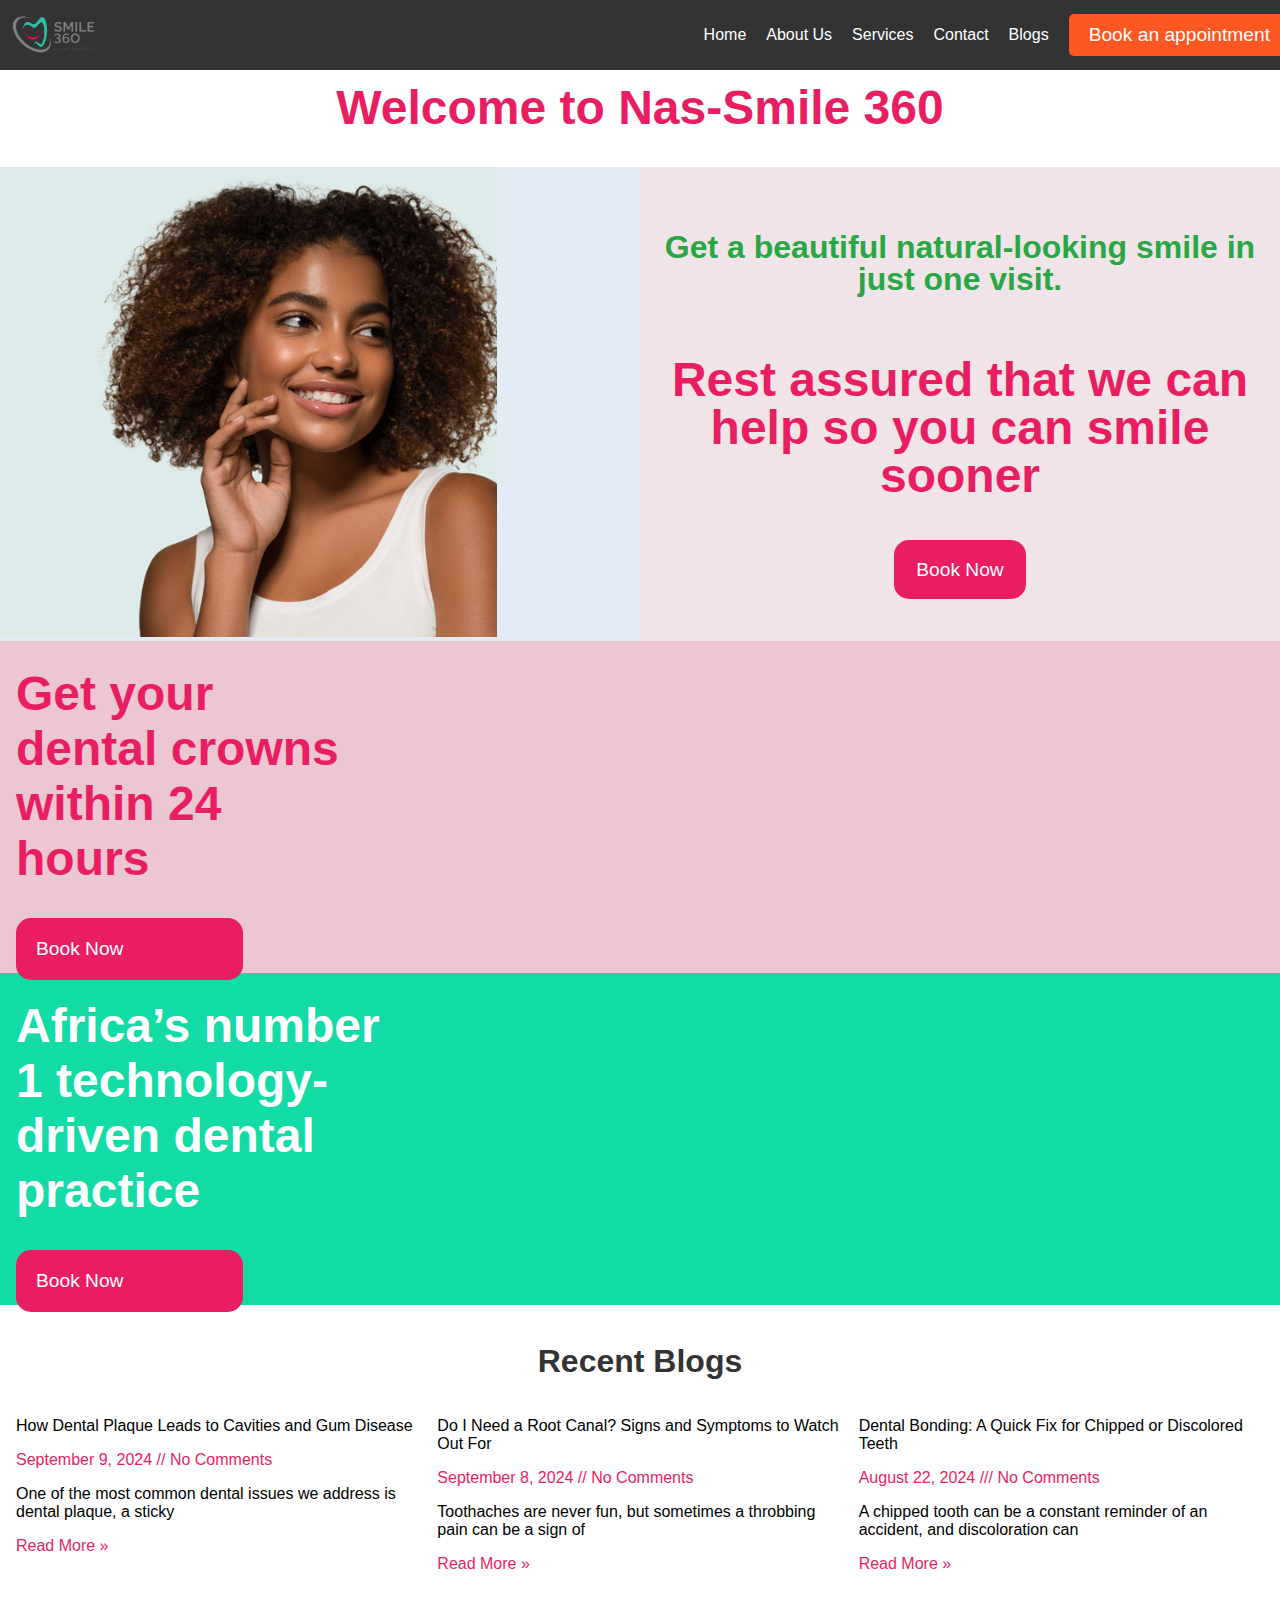
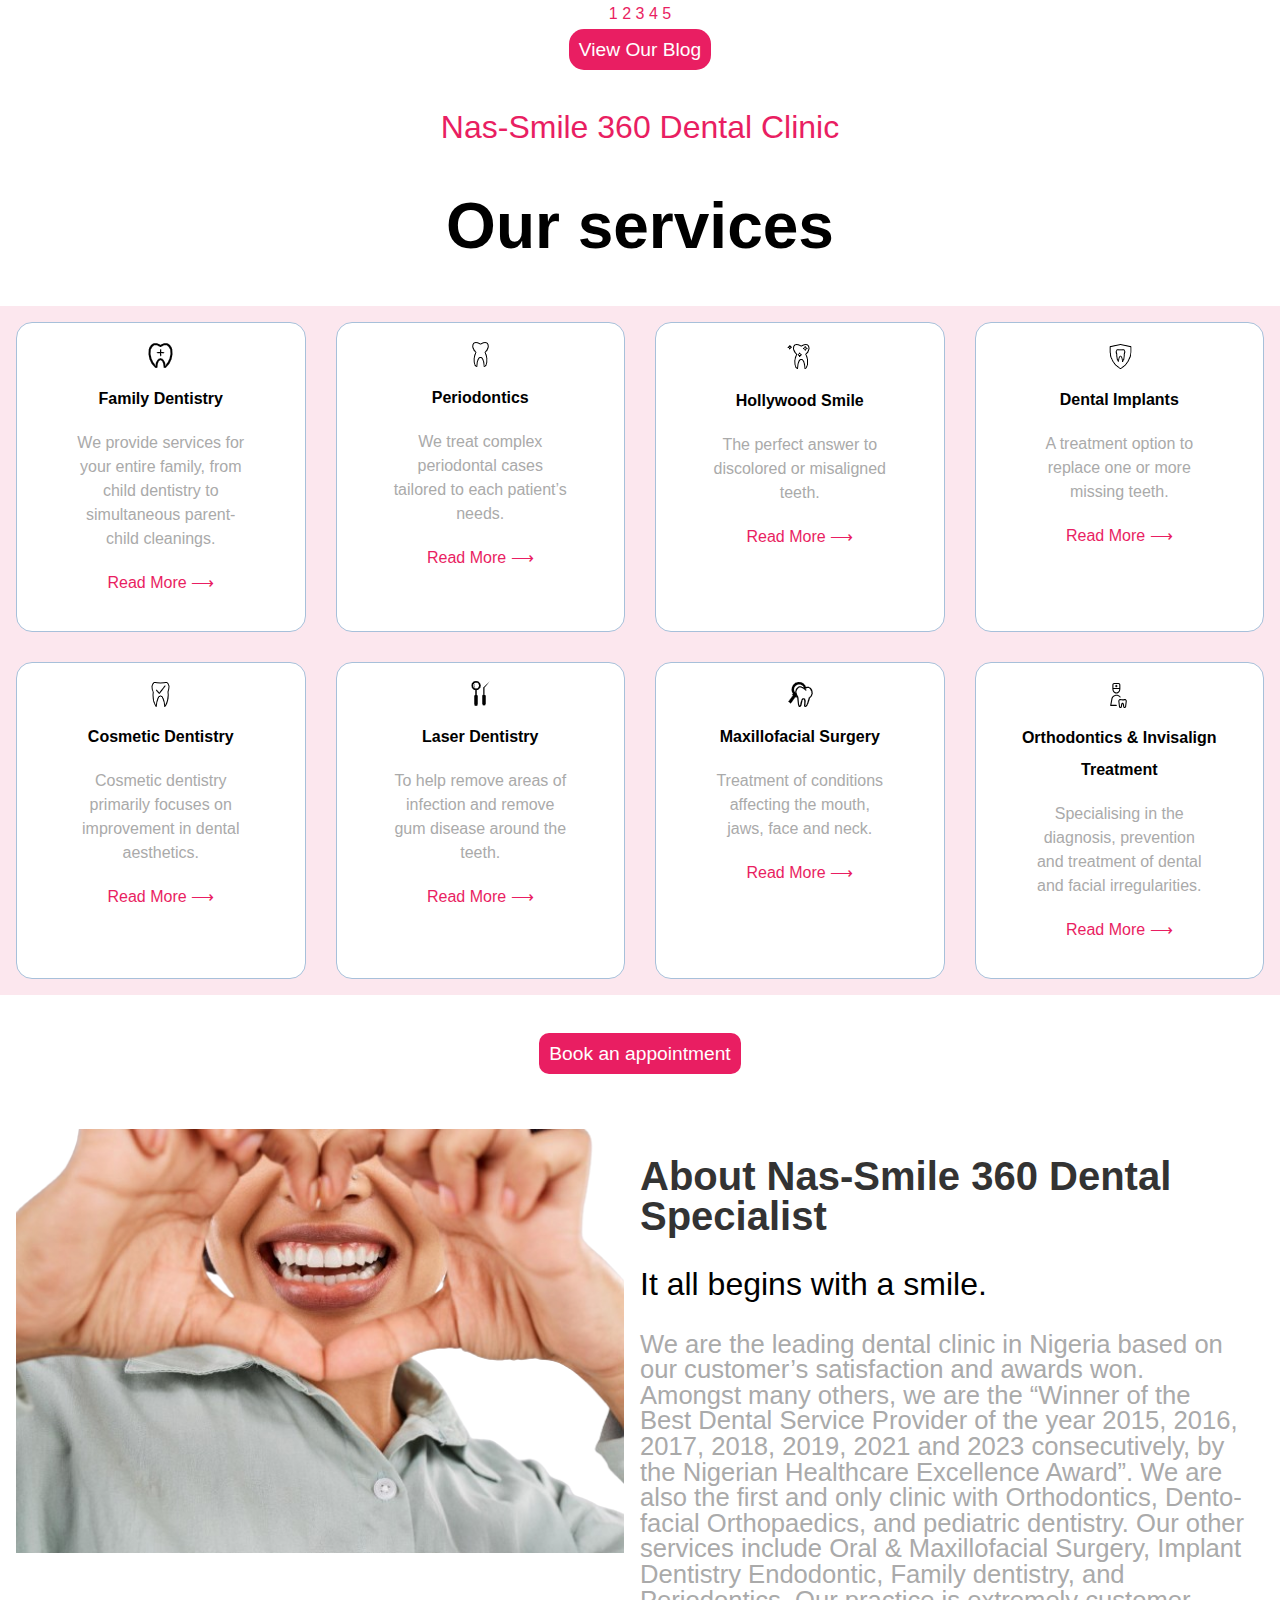
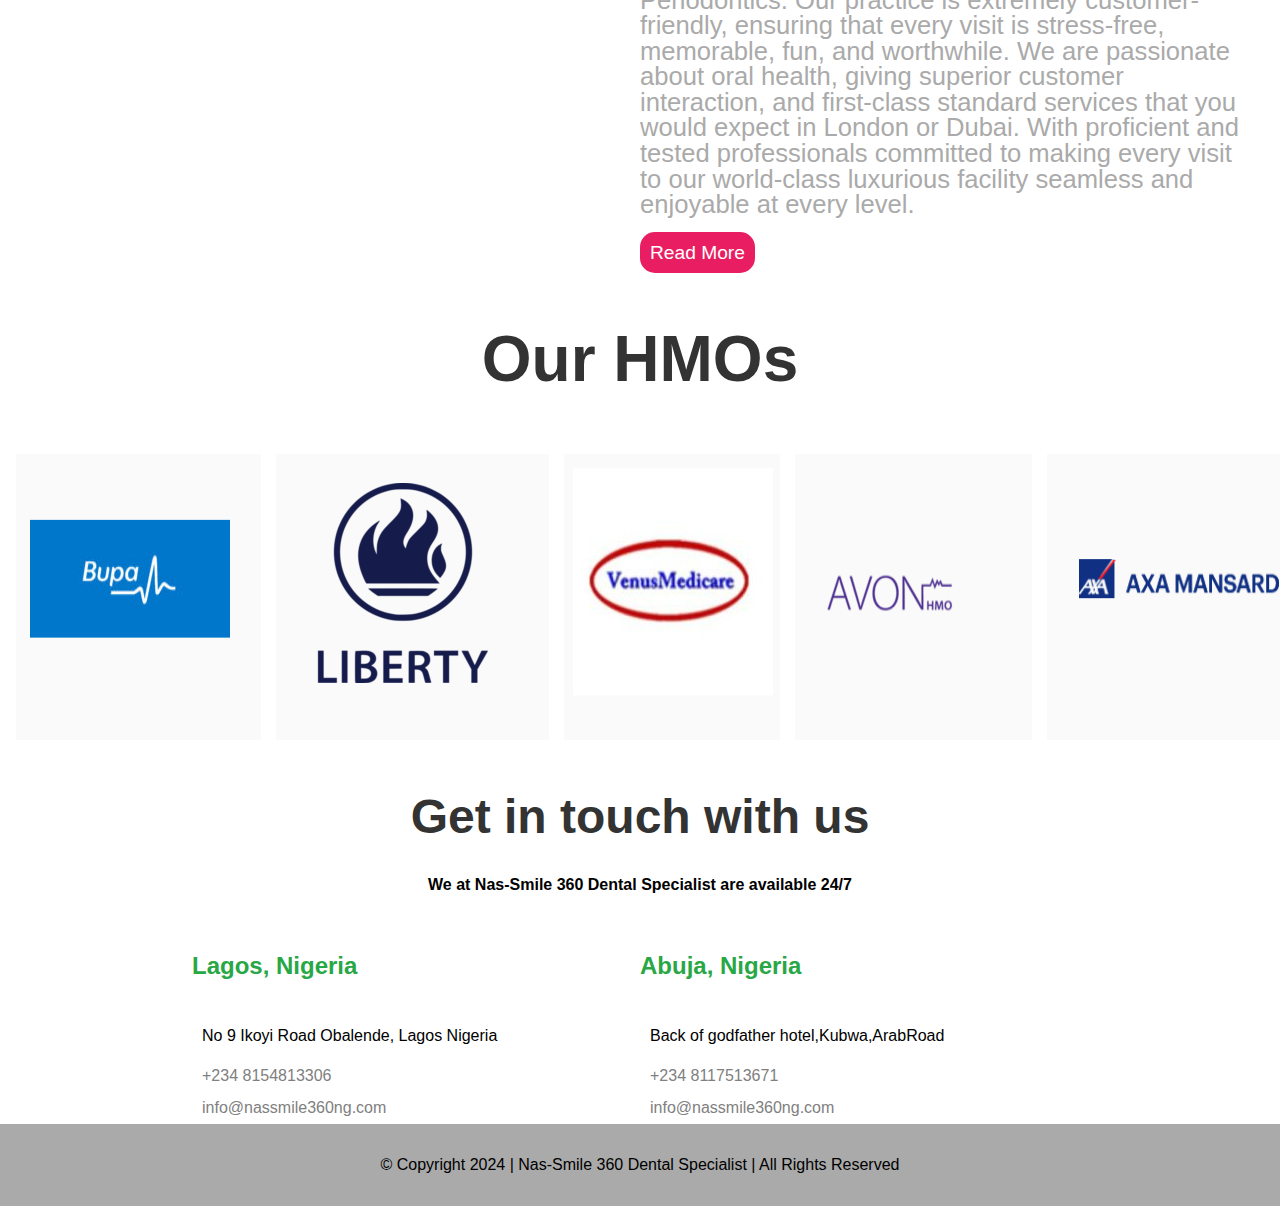
<file: index.html>
<!DOCTYPE html>
<html lang="en">

<head>
    <meta charset="UTF-8">
    <meta name="viewport" content="width=device-width, initial-scale=1.0">
    <title>Document</title>
    
    <link rel="stylesheet" href="https://cdnjs.cloudflare.com/ajax/libs/font-awesome/6.6.0/css/all.min.css"
        integrity="sha512-Kc323vGBEqzTmouAECnVceyQqyqdsSiqLQISBL29aUW4U/M7pSPA/gEUZQqv1cwx4OnYxTxve5UMg5GT6L4JJg=="
        crossorigin="anonymous" referrerpolicy="no-referrer" />
        <link rel="stylesheet" href="styles/style.css">
    <link rel="stylesheet" href="styles/media.css">
<link rel="stylesheet" href="styles/about.css">
</head>

<body>
    <div class="nav">
        <img src="image/logo-160px.png" alt="Logo" class="logo">

        <div class="nav-links">
            <!-- Regular navigation links -->
            <ul class="ul">
                <li><a href="index.html">Home</a></li>
                <li><a href="#about">About Us</a></li>
                <li><a href="#Service">Services</a></li>
                <li><a href="#contact">Contact</a></li>
                <li><a href="#blogs">Blogs</a></li>
            </ul>

            <a href="form.html" class="btn-1">Book an appointment</a>

            <!-- Hamburger menu only visible in small screens -->
            <div class="hamburger" onclick="toggleMenu()">
                <!-- <p>=</p> -->
                <i class="fas fa-bars"></i>
            </div>
        </div>
    </div>
   <div class="mobile-container">
    
    <!-- Top Navigation Menu -->
    <div class="topnav">
        <img src="image/logo-160px.png" alt="Logo" class="logo">
      <div id="myLinks">
        <ul class=" ul">
            <li class=""><a href="index.html">Home</a></li>
            <li class=""><a href="index.html">About Us</a></li>
            <li class="none"><a href="#Service">Services</a></li>
            <li class=""><a href="#contact">Contact</a></li>
            <li><a href="#blogs" class="">Blogs</a></li>


        </ul>
        <a href="form.html" class="btn-1">Book an appointment</a>
      </div>
      <a href="javascript:void(0);" class="icon" onclick="myFunction()">
        <i class="fa fa-bars"></i>
      </a>
    </div>
   </div>

    <header>
        <h1 class="cont" id="cont">Welcome to Nas-Smile 360</h1>

    </header>

    <div class="man">
        <div class="man-1">
            <img src="image/smiloo.png" alt="">

        </div>
        <div class="man-2 first">
            <h1>Get a beautiful
                natural-looking
                smile in just one
                visit.
            </h1>

            <h2>Rest assured that we can help so you can smile sooner</h2>

            <a href="form.html" class="btn-2">Book Now</a>
        </div>


    </div>

    <div class="pink">
        <h1>Get your
            dental crowns
            within 24 hours</h1>
        <a href="form.html" class="btn-2">Book Now</a>
    </div>
    <div class="green">
        <h1>Africa’s number 1
            technology-driven
            dental practice</h1>
        <a href="form.html" class="btn-2">Book Now</a>
    </div>
    <main id="blogs">
        <h1>Recent Blogs</h1>
        <div class="grid">
            <div class="grid-items">
                <p>How Dental Plaque Leads to Cavities and Gum Disease</p>
                <p>September 9, 2024 // No Comments</p>
                <p>One of the most common dental issues we address is dental plaque, a sticky</p>
                <p>Read More »</p>
            </div>
            <div class="grid-items">
                <p>Do I Need a Root Canal? Signs and Symptoms to Watch Out For</p>
                <p>September 8, 2024 // No Comments</p>
                <p>Toothaches are never fun, but sometimes a throbbing pain can be a sign of</p>
                <p>Read More »</p>
            </div>
            <div class="grid-items">
                <p>Dental Bonding: A Quick Fix for Chipped or Discolored Teeth</p>
                <p>August 22, 2024 /// No Comments</p>
                <p>A chipped tooth can be a constant reminder of an accident, and discoloration can</p>
                <p>Read More »</p>
            </div>
        </div>
        <div class="blog1">
            <p class="number">1 2 3 4 5</p>
            <a href="#" class="btn-3">View Our Blog</a>
        </div>
    </main>

    <div id="Service">

        <div>
            <div class="smile">
                <p>Nas-Smile 360 Dental Clinic</p>
                <h1>Our services</h1>
            </div>
            <div class="grid-2">
                <div class="grid2-items">
                    <div class="pap"><img src="image/dental1.png" alt="" class="pap-img"></div>
                    <strong>Family Dentistry</strong>
                    <p class="gray">We provide services for your entire family, from child dentistry to simultaneous
                        parent-child cleanings.</p>
                    <p class="read">Read More ⟶</p>
                </div>
                <div class="grid2-items">
                    <div class="pap"><img src="image/dental2.png" alt="" class="pap-img"></div>
                    <strong>Periodontics</strong>
                    <p class="gray">We treat complex periodontal cases tailored to each patient’s needs.</p>
                    <p class="read">Read More ⟶</p>
                </div>
                <div class="grid2-items">
                    <div class="pap"><img src="image/dental3.png" alt="" class="pap-img"></div>
                    <strong>Hollywood Smile</strong>
                    <p class="gray">The perfect answer to discolored or misaligned teeth.</p>
                    <p class="read">Read More ⟶</p>
                </div>
                <div class="grid2-items">
                    <div class="pap"><img src="image/dental4.png" alt="" class="pap-img"></div>
                    <strong>Dental Implants</strong>
                    <p class="gray">A treatment option to replace one or more missing teeth.</p>
                    <p class="read">Read More ⟶</p>
                </div>
                <div class="grid2-items">
                    <div class="pap"><img src="image/dental5.png" alt="" class="pap-img"></div>
                    <strong>Cosmetic Dentistry</strong>
                    <p class="gray">Cosmetic dentistry primarily focuses on improvement in dental aesthetics.</p>
                    <p class="read">Read More ⟶</p>
                </div>
                <div class="grid2-items">
                    <div class="pap"><img src="image/dental6.png" alt="" class="pap-img"></div>
                    <strong>Laser Dentistry</strong>
                    <p class="gray">To help remove areas of infection and remove gum disease around the teeth.</p>
                    <p class="read">Read More ⟶</p>
                </div>
                <div class="grid2-items">
                    <div class="pap"><img src="image/dental7.png" alt="" class="pap-img"></div>
                    <strong>Maxillofacial Surgery</strong>
                    <p class="gray">Treatment of conditions affecting the mouth, jaws, face and neck.</p>
                    <p class="read">Read More ⟶</p>
                </div>
                <div class="grid2-items">
                    <div class="pap"><img src="image/dental8.png" alt="" class="pap-img"></div>
                    <strong>Orthodontics &</strong>
                    <strong>Invisalign Treatment</strong>

                    <p class="gray">Specialising in the diagnosis, prevention and treatment of dental and facial
                        irregularities.</p>
                    <p class="read">Read More ⟶</p>
                </div>


            </div>
        </div>

    </div>
    <div class="middle"><a href="form.html" class="btn-1">Book an appointment</a></div>
    <div class="flex-1" id="about">

        <div class="side-1">
            <img src="image/steptodown.com892667-removebg-preview.png" alt="">


        </div>
        <div class="side">
            <h1>About Nas-Smile 360 Dental Specialist</h1>
            <p>It all begins with a smile.</p>
            <p>We are the leading dental clinic in Nigeria based on our customer’s satisfaction and awards won. Amongst
                many others, we are the “Winner of the Best Dental Service Provider of the year 2015, 2016, 2017, 2018,
                2019, 2021 and 2023 consecutively, by the Nigerian Healthcare Excellence Award”. We are also the first
                and only clinic with Orthodontics, Dento-facial Orthopaedics, and pediatric dentistry. Our other
                services include Oral & Maxillofacial Surgery, Implant Dentistry Endodontic, Family dentistry, and
                Periodontics.

                Our practice is extremely customer-friendly, ensuring that every visit is stress-free, memorable, fun,
                and worthwhile. We are passionate about oral health, giving superior customer interaction, and
                first-class standard services that you would expect in London or Dubai. With proficient and tested
                professionals committed to making every visit to our world-class luxurious facility seamless and
                enjoyable at every level.</p>
            <a href="#" class="btn-3">Read More</a>
        </div>
    </div>

    <div class="hmos">
        <h1>Our HMOs</h1>
        <div class="grid-4">
            <img src="image/2.png" alt="">
            <img src="image/1 (2).png" alt="">
            <img src="image/3.png" alt="">
            <img src="image/7.png" alt="">
            <img src="image/4.png" alt="">


        </div>
    </div>
    <div class="contact" id="contact">
        <div class="touch">
            <h1>Get in touch with us</h1>
            <h5>We at   Nas-Smile 360 Dental Specialist are available 24/7</h5>
        </div>
        <div class="location">
            <div class="lagos">
                <h4>Lagos, Nigeria</h4>
                <div>
                    <div class="place">
                        <i class="fa-solid fa-location-dot"></i>
                        <p> No 9  Ikoyi Road Obalende, Lagos Nigeria
                        </p>
                    </div>
                    <div class="place">

                        <i class="fa-solid fa-phone"></i>
                        <a href="#">+234 8154813306</a>
                    </div>
                    <div class="place">
                        <i class="fa-solid fa-envelope"></i>
                        <a href="#">info@nassmile360ng.com</a>
                    </div>
                </div>
            </div>
            <div class="lagos">
                <h4>Abuja, Nigeria</h4>
                <div>
                    <div class="place">
                        <i class="fa-solid fa-location-dot move"></i>
                        <p> Back of godfather hotel,Kubwa,ArabRoad
                        </p>
                    </div>
                    <div class="place">

                        <i class="fa-solid fa-phone"></i>
                        <a href="#">+234 8117513671</a>
                    </div>
                    <div class="place">
                        <i class="fa-solid fa-envelope"></i>
                        <a href="#">info@nassmile360ng.com</a>
                    </div>
                </div>
            </div>
        </div>

    </div>
    <footer>
        <div>
            <p>&copy; Copyright 2024 | Nas-Smile 360 Dental Specialist | All Rights Reserved</p>
        </div>
        <div class="icon">
            <i class="fa-brands fa-facebook-f"></i>
            <i class="fa-brands fa-square-instagram"></i>
            <i class="fa-brands fa-twitter"></i>
            <i class="fa-brands fa-youtube"></i><i class="fa-brands fa-linkedin"></i><i
                class="fa-brands fa-whatsapp"></i>
        </div>
    </footer>


    <!-- <script src="js/script.js"></script> -->
    <script>


        function toggleMenu() {
            const menu = document.getElementById('ham-menu');
            menu.classList.toggle('active');
        }

        // Close menu when clicking outside of it
        document.addEventListener('click', (e) => {
            const menu = document.getElementById('ham-menu');
            const hamburger = document.querySelector('.hamburger');

            if (!menu.contains(e.target) && !hamburger.contains(e.target)) {
                menu.classList.remove('active');
            }
        });

        
        function myFunction() {
          var x = document.getElementById("myLinks");
          if (x.style.display === "block") {
            x.style.display = "none";
          } else {
            x.style.display = "block";
          }
        }
        
    </script>
</body>

</html>
</file>
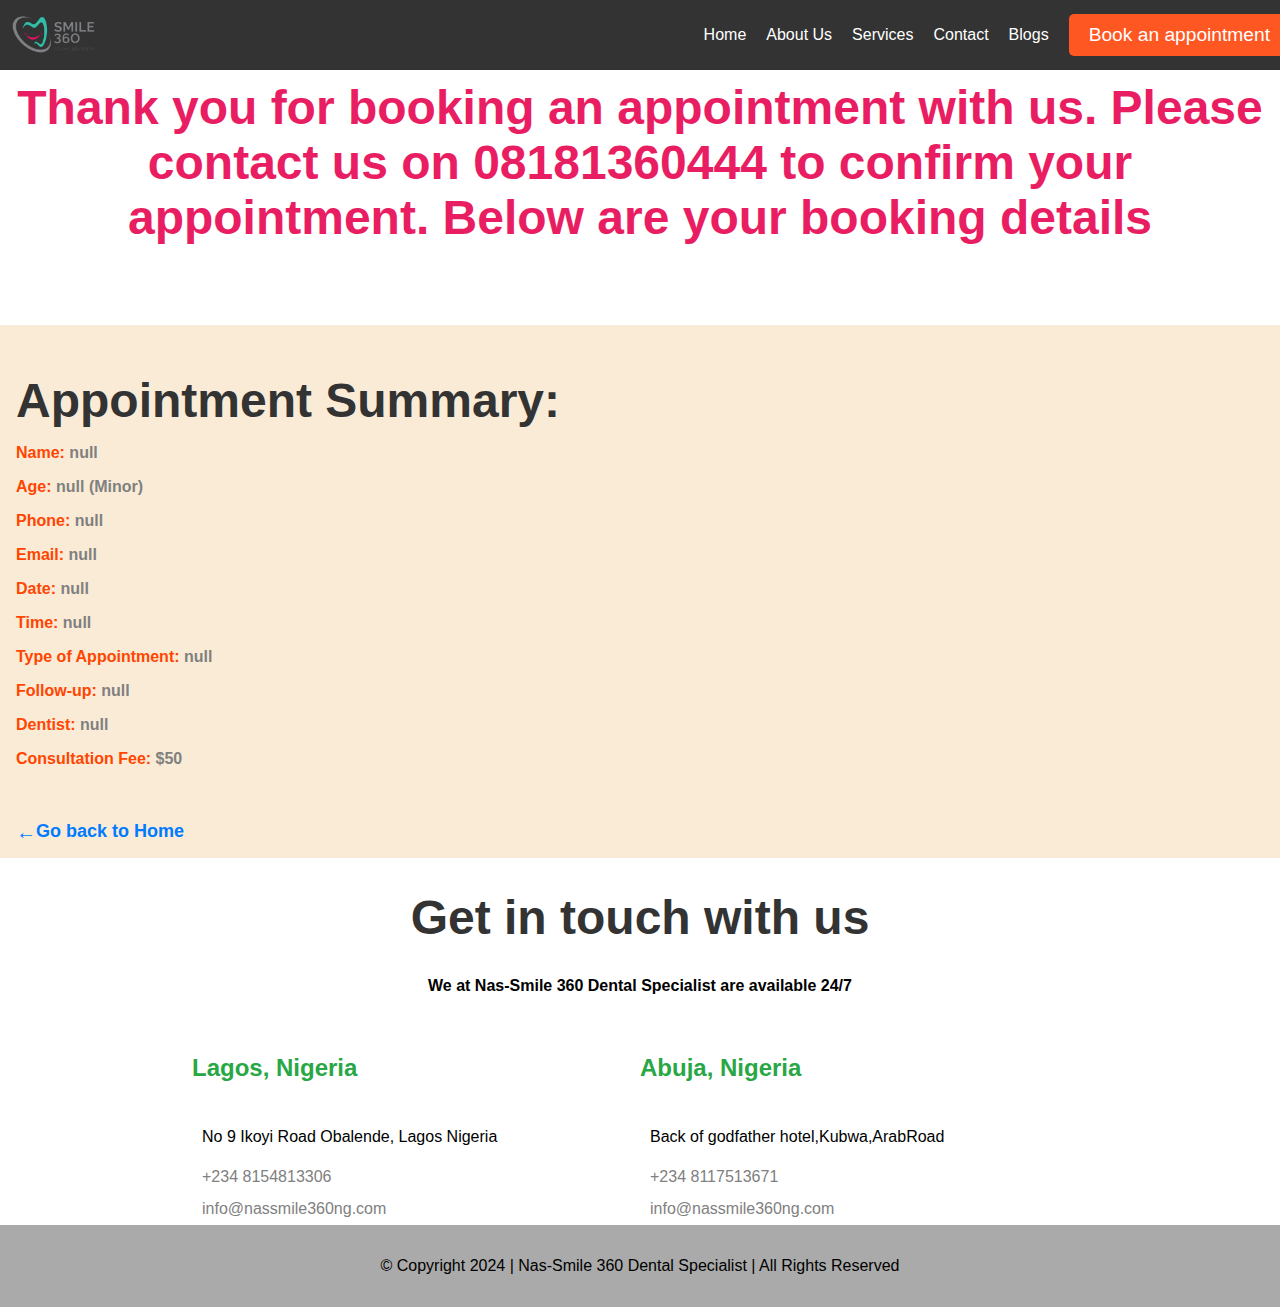
<file: available.html>
<!DOCTYPE html>
<html lang="en">
<head>
    <meta charset="UTF-8">
    <meta name="viewport" content="width=device-width, initial-scale=1.0">
    <title>Document</title>
    
    <link rel="stylesheet" href="https://cdnjs.cloudflare.com/ajax/libs/font-awesome/6.6.0/css/all.min.css"
    integrity="sha512-Kc323vGBEqzTmouAECnVceyQqyqdsSiqLQISBL29aUW4U/M7pSPA/gEUZQqv1cwx4OnYxTxve5UMg5GT6L4JJg=="
    crossorigin="anonymous" referrerpolicy="no-referrer" />
    <link rel="stylesheet" href="styles/approved.css">
    <link rel="stylesheet" href="styles/style.css">
    <link rel="stylesheet" href="styles/media.css">
    <link rel="stylesheet" href="styles/about.css">
</head>
<body>
    <div class="nav">
        <img src="image/logo-160px.png" alt="Logo" class="logo">

        <div class="nav-links">
            <!-- Regular navigation links -->
            <ul class="ul">
                <li><a href="index.html">Home</a></li>
                <li><a href="#about">About Us</a></li>
                <li><a href="#Service">Services</a></li>
                <li><a href="#contact">Contact</a></li>
                <li><a href="#blogs">Blogs</a></li>
            </ul>

            <a href="form.html" class="btn-1">Book an appointment</a>

            <!-- Hamburger menu only visible in small screens -->
            <div class="hamburger" onclick="toggleMenu()">
                <!-- <p>=</p> -->
                <i class="fas fa-bars"></i>
            </div>
        </div>
    </div>
    <div class="mobile-container">

        <!-- Top Navigation Menu -->
        <div class="topnav">
            <img src="image/logo-160px.png" alt="Logo" class="logo">
            <div id="myLinks">
                <ul class=" ul">
                    <li class=""><a href="index.html">Home</a></li>
                    <li class=""><a href="index.html">About Us</a></li>
                    <li class="none"><a href="index.html">Services</a></li>
                    <li class=""><a href="#contact">Contact</a></li>
                    <li><a href="#" class="">Blogs</a></li>


                </ul>
                <a href="form.html" class="btn-1">Book an appointment</a>
            </div>
            <a href="javascript:void(0);" class="icon" onclick="myFunction()">
                <i class="fa fa-bars"></i>
            </a>
        </div>
    </div>
    <header>
        <h5>Thank you for booking an appointment with us.
            Please contact us on 08181360444 to confirm your appointment. Below are your booking details</h5>

    </header>
    
    <div class="approved">
 
<h1 id="approved">
    APPROVED
</h1>
<a href="index.html" class="home-link">Go back to Home</a>
</div>

<div class="contact" id="contact">
    <div class="touch">
        <h1>Get in touch with us</h1>
        <h5>We at   Nas-Smile 360 Dental Specialist are available 24/7</h5>
    </div>
    <div class="location">
        <div class="lagos">
            <h4>Lagos, Nigeria</h4>
            <div>
                <div class="place">
                    <i class="fa-solid fa-location-dot"></i>
                    <p> No 9  Ikoyi Road Obalende, Lagos Nigeria
                    </p>
                </div>
                <div class="place">

                    <i class="fa-solid fa-phone"></i>
                    <a href="#">+234 8154813306</a>
                </div>
                <div class="place">
                    <i class="fa-solid fa-envelope"></i>
                    <a href="#">info@nassmile360ng.com</a>
                </div>
            </div>
        </div>
        <div class="lagos">
            <h4>Abuja, Nigeria</h4>
            <div>
                <div class="place">
                    <i class="fa-solid fa-location-dot move"></i>
                    <p> Back of godfather hotel,Kubwa,ArabRoad
                    </p>
                </div>
                <div class="place">

                    <i class="fa-solid fa-phone"></i>
                    <a href="#">+234 8117513671</a>
                </div>
                <div class="place">
                    <i class="fa-solid fa-envelope"></i>
                    <a href="#">info@nassmile360ng.com</a>
                </div>
            </div>
        </div>
    </div>

</div>
<footer>
    <div>
        <p>&copy; Copyright 2024 | Nas-Smile 360 Dental Specialist | All Rights Reserved</p>
    </div>
    <div class="icon">
        <i class="fa-brands fa-facebook-f"></i>
        <i class="fa-brands fa-square-instagram"></i>
        <i class="fa-brands fa-twitter"></i>
        <i class="fa-brands fa-youtube"></i><i class="fa-brands fa-linkedin"></i><i
            class="fa-brands fa-whatsapp"></i>
    </div>
</footer>
    <!-- <script src="js/script.js"></script> -->
    <script>

// Retrieve the data from localStorage

const patientName = localStorage.getItem('name');
const age = localStorage.getItem('age');
 const phone = localStorage.getItem('phone');
    let email = localStorage.getItem('email');
    let appointmentDate = localStorage.getItem('appointmentDate')
    let appointmentTime = localStorage.getItem('appointmentTime')
    let appType = localStorage.getItem('appType')
    let isFollowUp = localStorage.getItem('isFollowUp')

    let dentist = localStorage.getItem('dentist')

// Display the  data saved
console.log("Name:", patientName);
console.log("Age:", age);
console.log("Phone:", phone);
console.log("Email:", email);
// console.log("Appointment Date:", savedAppointmentDate);
// console.log("Appointment Time:", savedAppointmentTime);
// console.log("Appointment Type:", savedAppointmentType);
// console.log("Dentist:", savedDentist);
// console.log("isFollowUp:", isFollowUp);


// const json = localStorage.getItem('appointmentForm');
// const obj = JSON.parse(json);

// console.log(json)


        let approved = document.getElementById('approved')
approved.innerHTML = `
            <strong>Appointment Summary:</strong>
    <p><span>Name:</span> ${patientName}</p>
    <p><span>Age:</span> ${age} (${age < 18 ? "Minor" : "Adult"})</p>
    <p><span>Phone:</span> ${phone}</p>
    <p><span>Email:</span> ${email}</p>
    <p><span>Date:</span> ${appointmentDate}</p>
    <p><span>Time:</span> ${appointmentTime}</p>
    <p><span>Type of Appointment:</span> ${appType}</p>
    <p><span>Follow-up:</span> ${isFollowUp}</p>
    <p><span>Dentist:</span> ${dentist}</p>
    <p><span>Consultation Fee:</span> $${appType === "New" ? 100 : 50}</p>`
        console.log(phone);
        function myFunction() {
            var x = document.getElementById("myLinks");
            if (x.style.display === "block") {
                x.style.display = "none";
            } else {
                x.style.display = "block";
            }
        }
    </script>
</body>
</html>
</file>
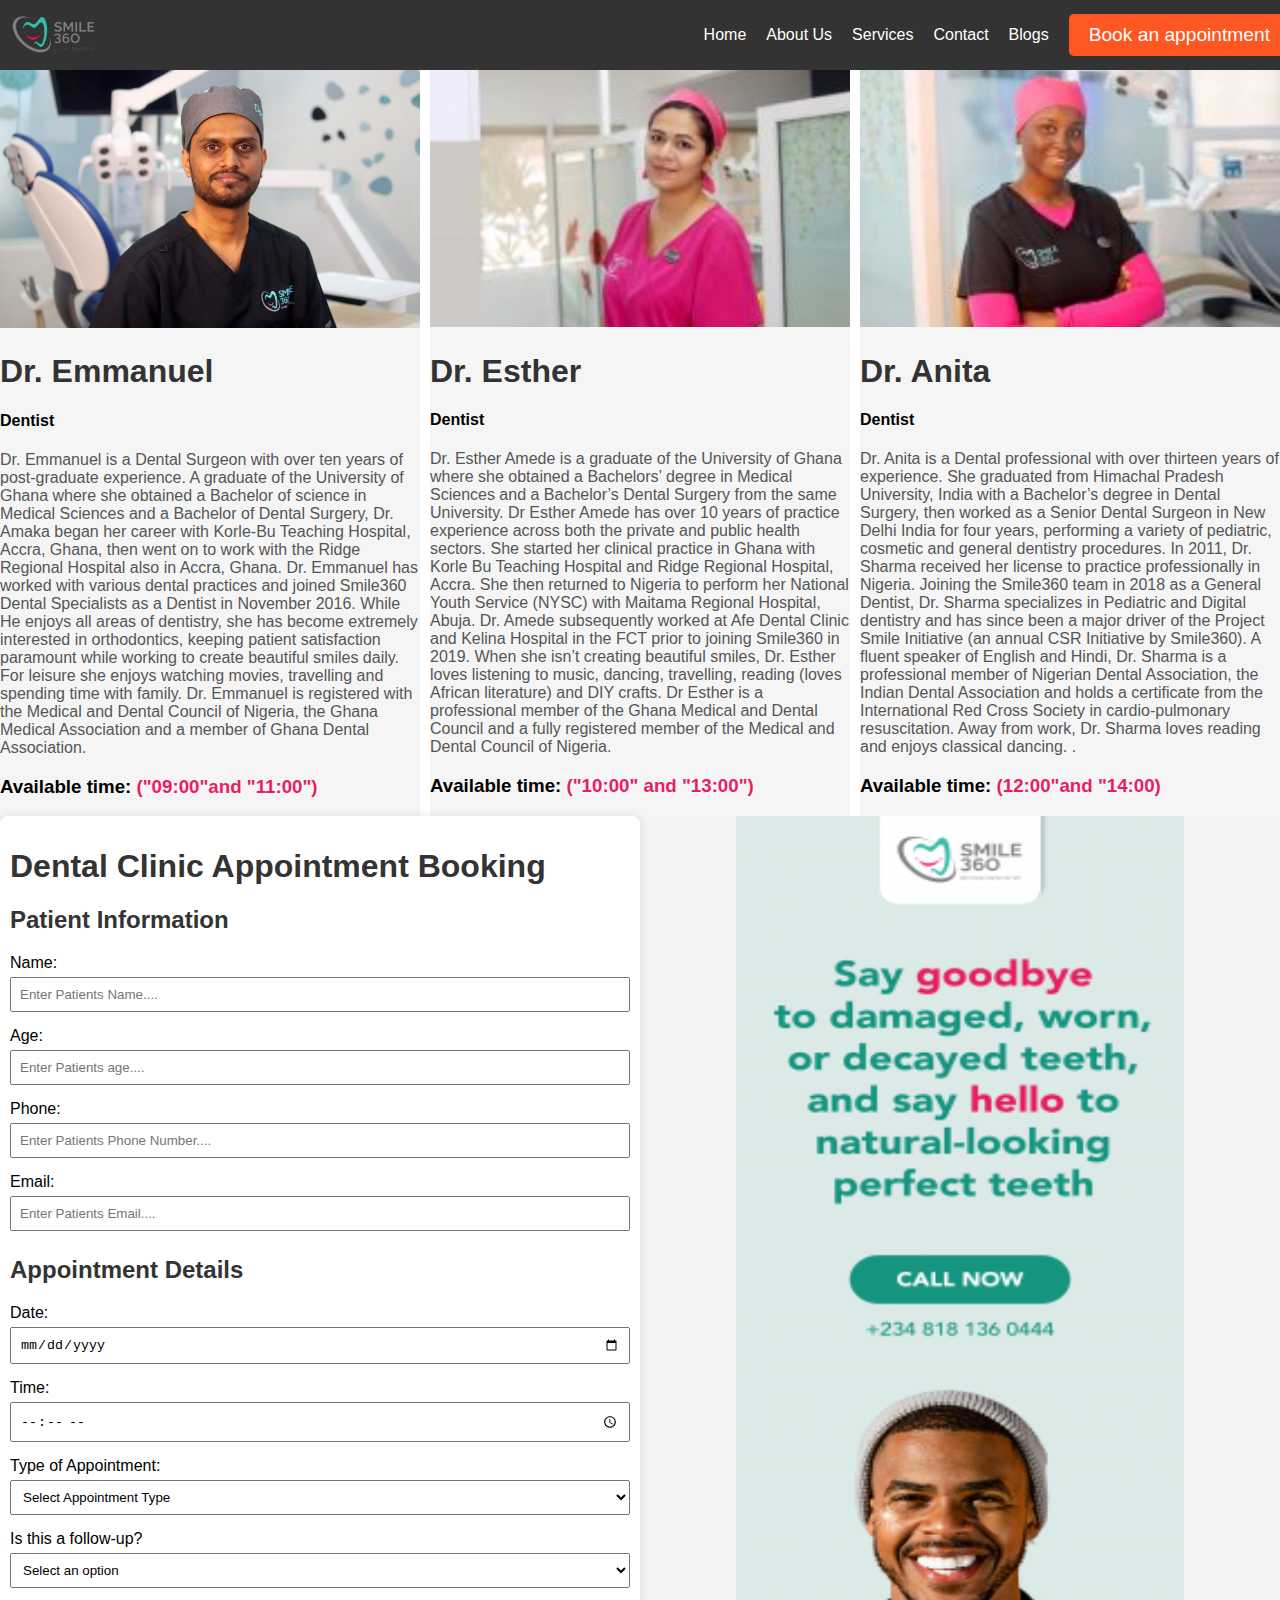
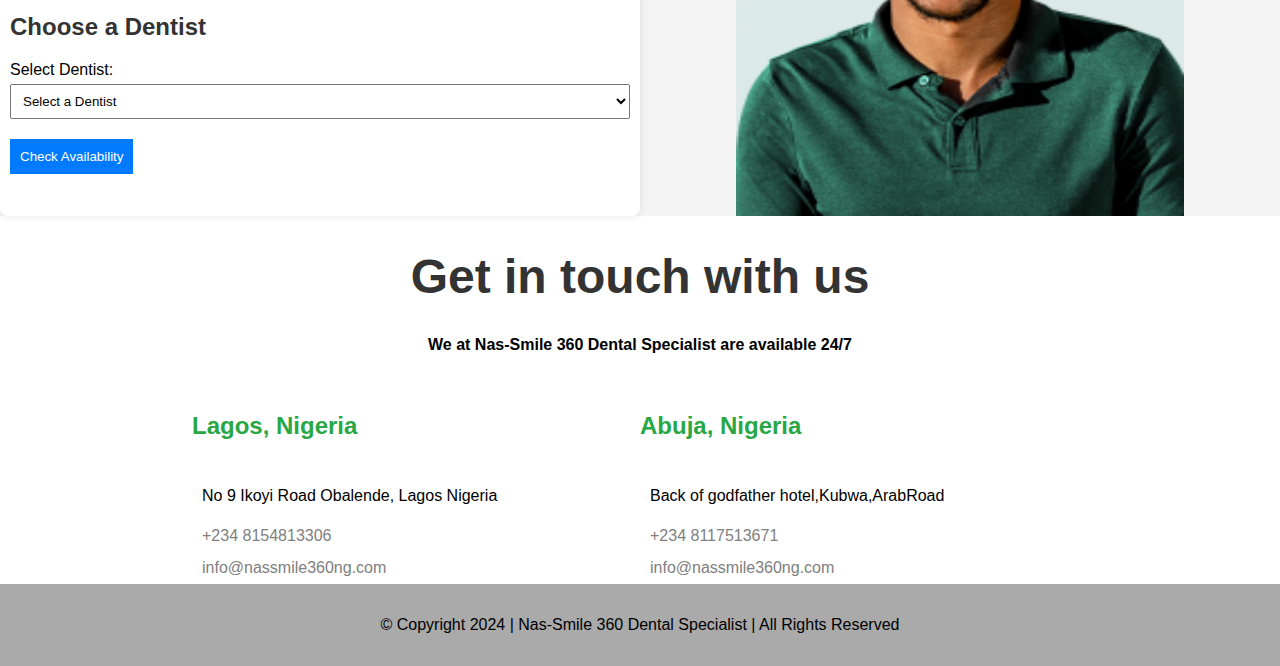
<file: form.html>
<!DOCTYPE html>
<html lang="en">

<head>
    <meta charset="UTF-8">
    <meta name="viewport" content="width=device-width, initial-scale=1.0">
    <title>Document</title>
    <link rel="stylesheet" href="styles/style.css">
    <link rel="stylesheet" href="https://cdnjs.cloudflare.com/ajax/libs/font-awesome/6.6.0/css/all.min.css"
        integrity="sha512-Kc323vGBEqzTmouAECnVceyQqyqdsSiqLQISBL29aUW4U/M7pSPA/gEUZQqv1cwx4OnYxTxve5UMg5GT6L4JJg=="
        crossorigin="anonymous" referrerpolicy="no-referrer" />
        <!-- <link rel="stylesheet" href="styles/formmedia.css"> -->
        <link rel="stylesheet" href="styles/about.css">
        <link rel="stylesheet" href="styles/media.css">
        <link rel="stylesheet" href="styles/about.css">
</head>

<body>
    <div class="nav">
        <img src="image/logo-160px.png" alt="Logo" class="logo">

        <div class="nav-links">
            <!-- Regular navigation links -->
            <ul class="ul">
                <li><a href="index.html">Home</a></li>
                <li><a href="#about">About Us</a></li>
                <li><a href="#Service">Services</a></li>
                <li><a href="#contact">Contact</a></li>
                <li><a href="#blogs">Blogs</a></li>
            </ul>

            <a href="form.html" class="btn-1">Book an appointment</a>

            <!-- Hamburger menu only visible in small screens -->
            <div class="hamburger" onclick="toggleMenu()">
                <!-- <p>=</p> -->
                <i class="fas fa-bars"></i>
            </div>
        </div>
    </div>
   <div class="mobile-container">
    
    <!-- Top Navigation Menu -->
    <div class="topnav">
        <img src="image/logo-160px.png" alt="Logo" class="logo">
      <div id="myLinks">
        <ul class=" ul">
            <li class=""><a href="index.html">Home</a></li>
            <li class=""><a href="index.html">About Us</a></li>
            <li class="none"><a href="index.html">Services</a></li>
            <li class=""><a href="#contact">Contact</a></li>
            <li><a href="#" class="">Blogs</a></li>


        </ul>
        <a href="form.html" class="btn-1">Book an appointment</a>
      </div>
      <a href="javascript:void(0);" class="icon" onclick="myFunction()">
        <i class="fa fa-bars"></i>
      </a>
    </div>
   </div>
  
   
<div class="about-grid">
    <div class="about-items">
        <img src="image/DR-BHRAT-800x533.jpg" alt="dentist1">
        <h1>Dr. Emmanuel</h1>
        <h4>Dentist</h4>
        <p>Dr. Emmanuel is a Dental Surgeon with over ten years of post-graduate experience. A graduate of the University of Ghana where she obtained a Bachelor of science in Medical Sciences and a Bachelor of Dental Surgery, Dr. Amaka began her career with Korle-Bu Teaching Hospital, Accra, Ghana, then went on to work with the Ridge Regional Hospital also in Accra, Ghana.
            Dr. Emmanuel has worked with various dental practices and joined Smile360 Dental Specialists as a Dentist in November 2016.
            
            While He enjoys all areas of dentistry, she has become extremely interested in orthodontics, keeping patient satisfaction paramount while working to create beautiful smiles daily.
            
            For leisure she enjoys watching movies, travelling and spending time with family.
            
            Dr. Emmanuel is registered with the Medical and Dental Council of Nigeria, the Ghana Medical Association and a member of Ghana Dental Association.</p>
            <h3>Available time:
               <span>("09:00"and "11:00")</span> </h3>
    </div>
    <div class="about-items">
        <img src="image/DR-AGWERAL-NDHI-1-200x133.jpg" alt="dentist1">
        <h1>Dr. Esther</h1>
        <h4>Dentist</h4>
        <p>Dr. Esther Amede is a graduate of the University of Ghana where she obtained a Bachelors’ degree in Medical Sciences and a Bachelor’s Dental Surgery from the same University.
            Dr Esther Amede has over 10 years of practice experience across both the private and public health sectors. She started her clinical practice in Ghana with Korle Bu Teaching Hospital and Ridge Regional Hospital, Accra. She then returned to Nigeria to perform her National Youth Service (NYSC) with Maitama Regional Hospital, Abuja. Dr. Amede subsequently worked at Afe Dental Clinic and Kelina Hospital in the FCT prior to joining Smile360 in 2019.
            When she isn’t creating beautiful smiles, Dr. Esther loves listening to music, dancing, travelling, reading (loves African literature) and DIY crafts.
            
            Dr Esther is a professional member of the Ghana Medical and Dental Council and a fully registered member of the Medical and Dental Council of Nigeria.
            
            </p>
            <h3>Available time:
               <span>("10:00" and "13:00")</span> </h3>
    </div>
    <div class="about-items">
        <img src="image/DR-AMAKA-200x133.jpg" alt="dentist1">
        <h1>Dr. Anita</h1>
        <h4>Dentist</h4>
        <p>Dr. Anita  is a Dental professional with over thirteen years of experience. She
            graduated from Himachal Pradesh University, India with a Bachelor’s degree in
            Dental Surgery, then worked as a Senior Dental Surgeon in New Delhi India for
            four years, performing a variety of pediatric, cosmetic and general dentistry
            procedures.
            In 2011, Dr. Sharma received her license to practice professionally in Nigeria.
            Joining the Smile360 team in 2018 as a General Dentist, Dr. Sharma specializes in
            Pediatric and Digital dentistry and has since been a major driver of the Project
            Smile Initiative (an annual CSR Initiative by Smile360).
            
            A fluent speaker of English and Hindi, Dr. Sharma is a professional member of
            Nigerian Dental Association, the Indian Dental Association and holds a certificate
            from the International Red Cross Society in cardio-pulmonary resuscitation.
            
            Away from work, Dr. Sharma loves reading and enjoys classical dancing.
            .</p>
            <h3>Available time:
               <span>(12:00"and "14:00)</span> </h3>
    </div>
</div>
    <div class="body">
        <div class="container" id="container">
            <h1>Dental Clinic Appointment Booking</h1>
            <form action="" id="appointmentForm">
                <h2>Patient Information</h2>
                <label for="name">Name:</label>
                <input type="text" id="name" name="name" placeholder="Enter Patients Name....">
                <span id="aErr" style="color: red;"></span>
                <label for="age">Age:</label>
                <input type="number" id="age" name="age" placeholder="Enter Patients age....">
                <span id="bErr" style="color: red;"></span>
                <div id="minorNotice"></div>

                <label for="phone">Phone:</label>
                <input type="number" id="phone" name="phone" placeholder="Enter Patients Phone Number....">
                <span id="cErr" style="color: red;"></span>
                <label for="email">Email:</label>
                <input type="email" id="email" name="email" placeholder="Enter Patients Email....">
                <span id="dErr" style="color: red;"></span>
                <h2>Appointment Details</h2>
                <label for="appointmentDate">Date:</label>
                <input type="date" id="appointmentDate" name="appointmentDate">
                <span id="eErr" style="color: red;"></span>
                <label for="appointmentTime">Time:</label>
                <input type="time" id="appointmentTime" name="appointmentTime">
                <span id="fErr" style="color: red;"></span>
                <div>
                    <label for="appType">Type of Appointment:</label>
                    <select id="appType" name="appType">
                        <option value="" disabled selected>Select Appointment Type</option>
                        <option value="Checkup">Checkup</option>
                        <option value="Cleaning">Cleaning</option>
                        <option value="Filling">Filling</option>
                        <option value="Other">Other</option>
                    </select>
                    <span id="gErr" style="color: red;"></span>
                </div>

                <div><label for="isFollowUp">Is this a follow-up?</label>
                    <select name="" id="isFollowUp">
                        <option value="" disabled selected>Select an option</option>
                        <option value="New Appointment">New Appointment</option>
                        <option value="Follow-up Appointment">Follow-up Appointment</option>

                    </select>
                    <span id="hErr" style="color: red;"></span>
                </div>




                <div>
                    <h2>Choose a Dentist</h2>
                    <label for="dentist">Select Dentist:</label>
                    <select id="dentist" name="dentist">
                        <option value="" disabled selected>Select a Dentist</option>

                        <option value="Dr. Emmanuel">Dr. Emmanuel</option>
                        <option value="Dr. Esther">Dr. Esther</option>
                        <option value="Dr. Anita">Dr. Anita</option>
                    </select>
                    <span id="iErr" style="color: red;"></span>
                </div>

                <button>Check Availability</button>
                <!-- <div id="availabilityMessage"></div> -->

                <!-- <h2>Summary</h2> -->
                <!-- <div id="appointmentSummary"></div> -->
            </form>


        </div>
        <div class="whatapp">

            <img src="image/whatapp.png" alt="" class="">
        </div>
    </div>

    <div class="contact" id="contact">
        <div class="touch">
            <h1>Get in touch with us</h1>
            <h5>We at   Nas-Smile 360 Dental Specialist are available 24/7</h5>
        </div>
        <div class="location">
            <div class="lagos">
                <h4>Lagos, Nigeria</h4>
                <div>
                    <div class="place">
                        <i class="fa-solid fa-location-dot"></i>
                        <p> No 9  Ikoyi Road Obalende, Lagos Nigeria
                        </p>
                    </div>
                    <div class="place">

                        <i class="fa-solid fa-phone"></i>
                        <a href="#">+234 8154813306</a>
                    </div>
                    <div class="place">
                        <i class="fa-solid fa-envelope"></i>
                        <a href="#">info@nassmile360ng.com</a>
                    </div>
                </div>
            </div>
            <div class="lagos">
                <h4>Abuja, Nigeria</h4>
                <div>
                    <div class="place">
                        <i class="fa-solid fa-location-dot move"></i>
                        <p> Back of godfather hotel,Kubwa,ArabRoad
                        </p>
                    </div>
                    <div class="place">

                        <i class="fa-solid fa-phone"></i>
                        <a href="#">+234 8117513671</a>
                    </div>
                    <div class="place">
                        <i class="fa-solid fa-envelope"></i>
                        <a href="#">info@nassmile360ng.com</a>
                    </div>
                </div>
            </div>
        </div>

    </div>
    <footer>
        <div>
            <p>&copy; Copyright 2024 | Nas-Smile 360 Dental Specialist | All Rights Reserved</p>
        </div>
        <div class="icon">
            <i class="fa-brands fa-facebook-f"></i>
            <i class="fa-brands fa-square-instagram"></i>
            <i class="fa-brands fa-twitter"></i>
            <i class="fa-brands fa-youtube"></i><i class="fa-brands fa-linkedin"></i><i
                class="fa-brands fa-whatsapp"></i>
        </div>
    </footer>

    <script src="js/script.js"></script>
</body>

</html>
</file>
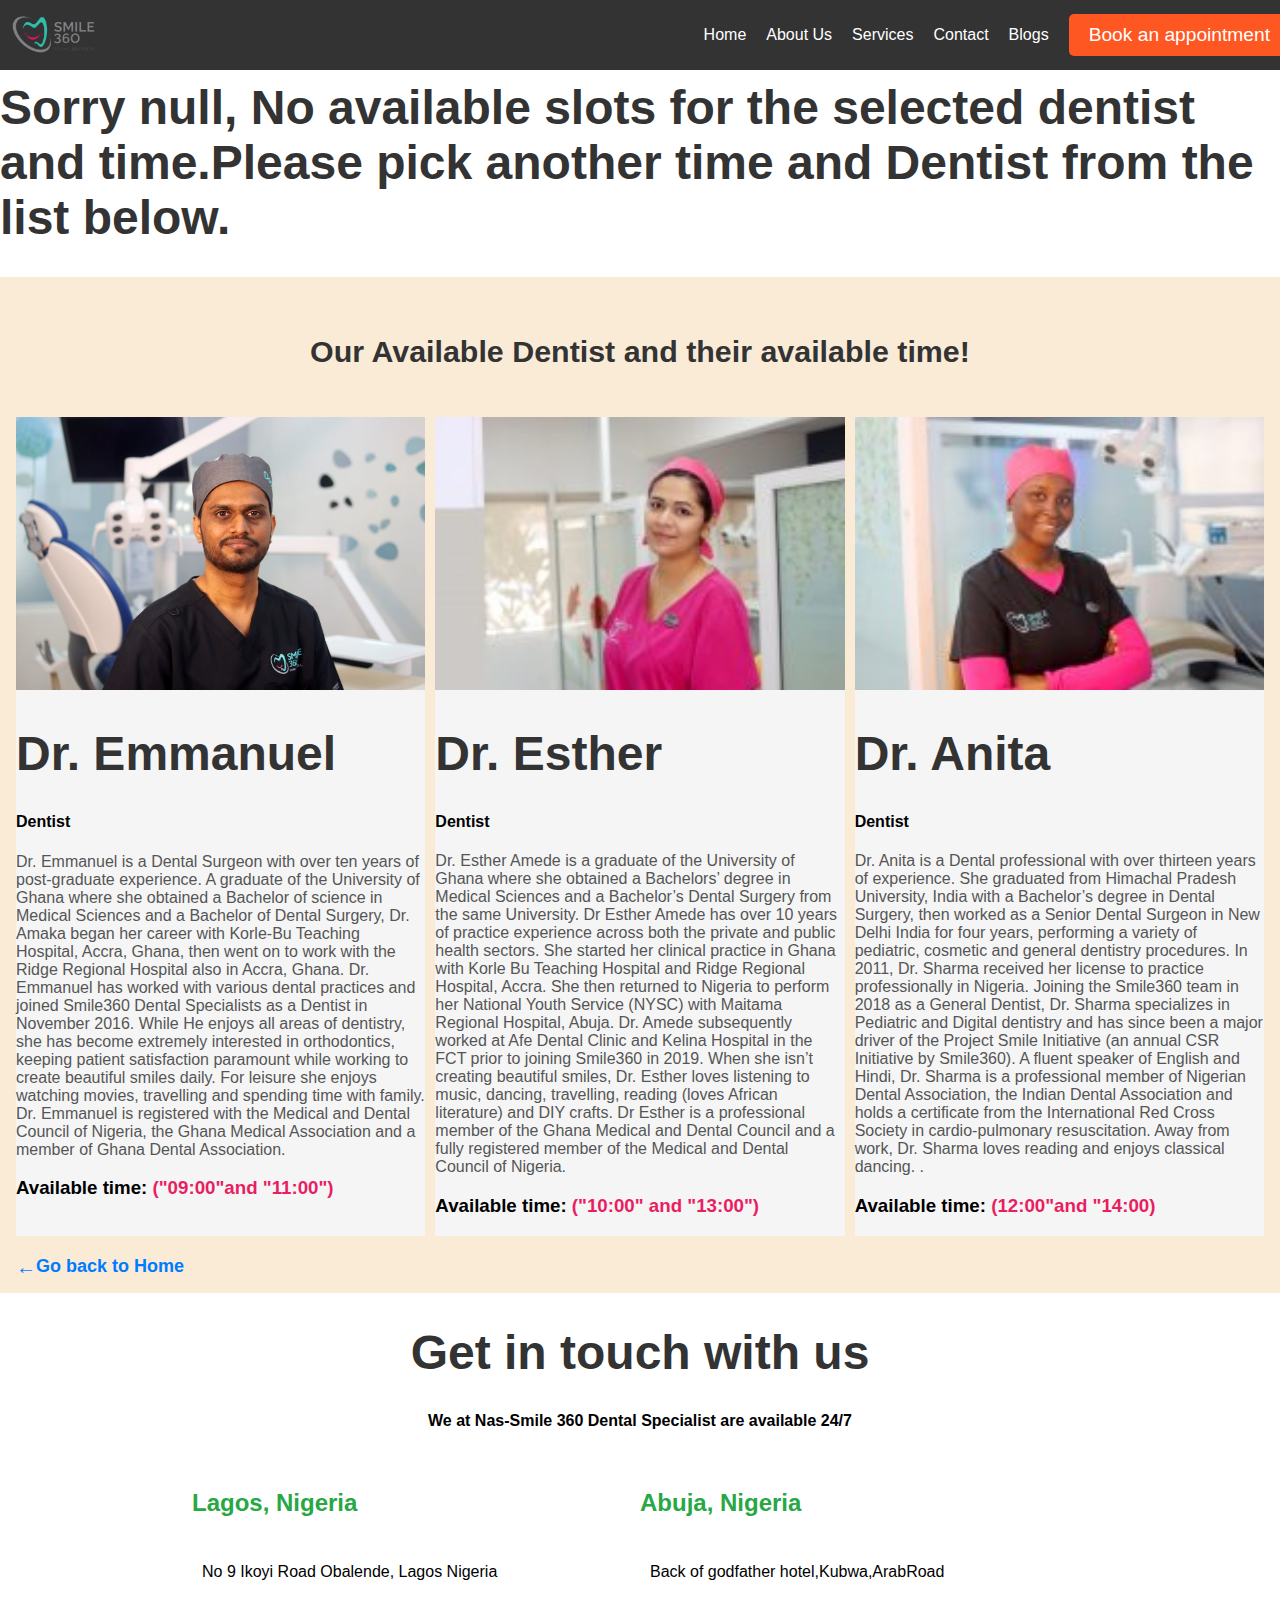
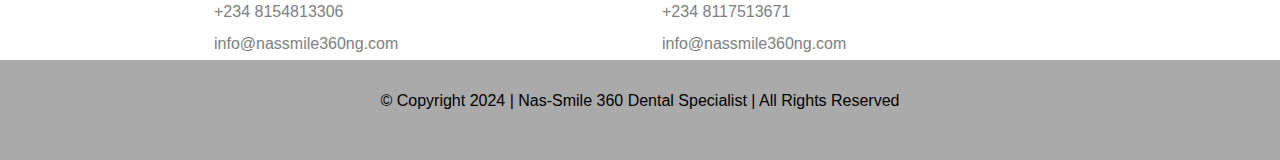
<file: unavailable.html>
<!DOCTYPE html>
<html lang="en">
<head>
    <meta charset="UTF-8">
    <meta name="viewport" content="width=device-width, initial-scale=1.0">
    <title>Document</title>
    
    <link rel="stylesheet" href="https://cdnjs.cloudflare.com/ajax/libs/font-awesome/6.6.0/css/all.min.css"
    integrity="sha512-Kc323vGBEqzTmouAECnVceyQqyqdsSiqLQISBL29aUW4U/M7pSPA/gEUZQqv1cwx4OnYxTxve5UMg5GT6L4JJg=="
    crossorigin="anonymous" referrerpolicy="no-referrer" />
    <link rel="stylesheet" href="https://cdnjs.cloudflare.com/ajax/libs/font-awesome/4.7.0/css/font-awesome.min.css">
    <link rel="stylesheet" href="styles/approved.css">
    <link rel="stylesheet" href="styles/style.css">
    <link rel="stylesheet" href="styles/about.css">
<link rel="stylesheet" href="styles/media.css"></head>
<body>
    <div class="nav">
        <img src="image/logo-160px.png" alt="Logo" class="logo">

        <div class="nav-links">
            <!-- Regular navigation links -->
            <ul class="ul">
                <li><a href="index.html">Home</a></li>
                <li><a href="#about">About Us</a></li>
                <li><a href="#Service">Services</a></li>
                <li><a href="#contact">Contact</a></li>
                <li><a href="#blogs">Blogs</a></li>
            </ul>

            <a href="form.html" class="btn-1">Book an appointment</a>

            <!-- Hamburger menu only visible in small screens -->
            <div class="hamburger" onclick="toggleMenu()">
                <!-- <p>=</p> -->
                <i class="fas fa-bars"></i>
            </div>
        </div>
    </div>
   <div class="mobile-container">
    
    <!-- Top Navigation Menu -->
    <div class="topnav">
        <img src="image/logo-160px.png" alt="Logo" class="logo">
      <div id="myLinks">
        <ul class=" ul">
            <li class=""><a href="index.html">Home</a></li>
            <li class=""><a href="index.html">About Us</a></li>
            <li class="none"><a href="index.html">Services</a></li>
            <li class=""><a href="#contact">Contact</a></li>
            <li><a href="#" class="">Blogs</a></li>


        </ul>
        <a href="form.html" class="btn-1">Book an appointment</a>
      </div>
      <a href="javascript:void(0);" class="icon" onclick="myFunction()">
        <i class="fa fa-bars"></i>
      </a>
    </div>
   </div>
    <header class="header-avail">
       
        <h1 id="approved">
            
    </header>
    <div class="approved">
        <H2 class="avail">Our Available Dentist and their available time!</H2>
        <div class="about-grid">
            <div class="about-items">
                <img src="image/DR-BHRAT-800x533.jpg" alt="dentist1">
                <div class="">
                <h1>Dr. Emmanuel</h1>
                <h4>Dentist</h4>
                <p>Dr. Emmanuel is a Dental Surgeon with over ten years of post-graduate experience. A graduate of the University of Ghana where she obtained a Bachelor of science in Medical Sciences and a Bachelor of Dental Surgery, Dr. Amaka began her career with Korle-Bu Teaching Hospital, Accra, Ghana, then went on to work with the Ridge Regional Hospital also in Accra, Ghana.
                    Dr. Emmanuel has worked with various dental practices and joined Smile360 Dental Specialists as a Dentist in November 2016.
                    
                    While He enjoys all areas of dentistry, she has become extremely interested in orthodontics, keeping patient satisfaction paramount while working to create beautiful smiles daily.
                    
                    For leisure she enjoys watching movies, travelling and spending time with family.
                    
                    Dr. Emmanuel is registered with the Medical and Dental Council of Nigeria, the Ghana Medical Association and a member of Ghana Dental Association.</p>
                    <h3>Available time:
                       <span>("09:00"and "11:00")</span> </h3></div>
            </div>
            <div class="about-items">
                <img src="image/DR-AGWERAL-NDHI-1-200x133.jpg" alt="dentist1">
                <h1>Dr. Esther</h1>
                <h4>Dentist</h4>
                <p>Dr. Esther Amede is a graduate of the University of Ghana where she obtained a Bachelors’ degree in Medical Sciences and a Bachelor’s Dental Surgery from the same University.
                    Dr Esther Amede has over 10 years of practice experience across both the private and public health sectors. She started her clinical practice in Ghana with Korle Bu Teaching Hospital and Ridge Regional Hospital, Accra. She then returned to Nigeria to perform her National Youth Service (NYSC) with Maitama Regional Hospital, Abuja. Dr. Amede subsequently worked at Afe Dental Clinic and Kelina Hospital in the FCT prior to joining Smile360 in 2019.
                    When she isn’t creating beautiful smiles, Dr. Esther loves listening to music, dancing, travelling, reading (loves African literature) and DIY crafts.
                    
                    Dr Esther is a professional member of the Ghana Medical and Dental Council and a fully registered member of the Medical and Dental Council of Nigeria.
                    
                    </p>
                    <h3>Available time:
                       <span>("10:00" and "13:00")</span> </h3>
            </div>
            <div class="about-items">
                <img src="image/DR-AMAKA-200x133.jpg" alt="dentist1">
                <h1>Dr. Anita</h1>
                <h4>Dentist</h4>
                <p>Dr. Anita  is a Dental professional with over thirteen years of experience. She
                    graduated from Himachal Pradesh University, India with a Bachelor’s degree in
                    Dental Surgery, then worked as a Senior Dental Surgeon in New Delhi India for
                    four years, performing a variety of pediatric, cosmetic and general dentistry
                    procedures.
                    In 2011, Dr. Sharma received her license to practice professionally in Nigeria.
                    Joining the Smile360 team in 2018 as a General Dentist, Dr. Sharma specializes in
                    Pediatric and Digital dentistry and has since been a major driver of the Project
                    Smile Initiative (an annual CSR Initiative by Smile360).
                    
                    A fluent speaker of English and Hindi, Dr. Sharma is a professional member of
                    Nigerian Dental Association, the Indian Dental Association and holds a certificate
                    from the International Red Cross Society in cardio-pulmonary resuscitation.
                    
                    Away from work, Dr. Sharma loves reading and enjoys classical dancing.
                    .</p>
                    <h3>Available time:
                       <span>(12:00"and "14:00)</span> </h3>
            </div>
        </div>

    

<a href="index.html" class="home-link">Go back to Home</a>
</div>
<div class="contact" id="contact">
    <div class="touch">
        <h1>Get in touch with us</h1>
        <h5>We at   Nas-Smile 360 Dental Specialist are available 24/7</h5>
    </div>
    <div class="location">
        <div class="lagos">
            <h4>Lagos, Nigeria</h4>
            <div>
                <div class="place">
                    <i class="fa-solid fa-location-dot"></i>
                    <p> No 9  Ikoyi Road Obalende, Lagos Nigeria
                    </p>
                </div>
                <div class="place">

                    <i class="fa-solid fa-phone"></i>
                    <a href="#">+234 8154813306</a>
                </div>
                <div class="place">
                    <i class="fa-solid fa-envelope"></i>
                    <a href="#">info@nassmile360ng.com</a>
                </div>
            </div>
        </div>
        <div class="lagos">
            <h4>Abuja, Nigeria</h4>
            <div>
                <div class="place">
                    <i class="fa-solid fa-location-dot move"></i>
                    <p> Back of godfather hotel,Kubwa,ArabRoad
                    </p>
                </div>
                <div class="place">

                    <i class="fa-solid fa-phone"></i>
                    <a href="#">+234 8117513671</a>
                </div>
                <div class="place">
                    <i class="fa-solid fa-envelope"></i>
                    <a href="#">info@nassmile360ng.com</a>
                </div>
            </div>
        </div>
    </div>

</div>
<footer>
    <div>
        <p>&copy; Copyright 2024 | Nas-Smile 360 Dental Specialist | All Rights Reserved</p>
    </div>
    <div class="icon">
        <i class="fa-brands fa-facebook-f"></i>
        <i class="fa-brands fa-square-instagram"></i>
        <i class="fa-brands fa-twitter"></i>
        <i class="fa-brands fa-youtube"></i><i class="fa-brands fa-linkedin"></i><i
            class="fa-brands fa-whatsapp"></i>
    </div>
</footer>
    <script>

const patientName = localStorage.getItem('name');

;
console.log(patientName)

let approved = document.getElementById('approved')
approved.innerHTML = `Sorry ${patientName}, No available slots for the selected dentist and time.Please pick another time and Dentist from the list below.`;


        function myFunction() {
          var x = document.getElementById("myLinks");
          if (x.style.display === "block") {
            x.style.display = "none";
          } else {
            x.style.display = "block";
          }
        }
    </script>
</body>
</html>
</file>
<file: styles/style.css>
body {
    margin: 0;
    padding: 0;
    font-family: Arial, sans-serif;
}

/* nav */
.nav {
    display: flex;
    justify-content: space-between;
    align-items: center;
    background-color: #333;
    padding: 10px;
    position: fixed;
    /* Fixed at the top */
    top: 0;
    width: 100%;
    /* Full-width */
    z-index: 1000;
    /* Stay above content */
}

.nav img.logo {
    height: 50px;
}

.logo:hover {
    cursor: pointer;
    background-color: #E91e62;
}

/* Navbar Links */
.nav-links {
    display: flex;
    align-items: center;
}

.nav-links ul {
    list-style: none;
    display: flex;
    margin: 0;
    padding: 0;
}

.nav-links ul li {
    margin-left: 20px;
}

.nav-links ul li a {
    color: white;
    text-decoration: none;
    font-size: 16px;
}

.nav-links .btn-1 {
    background-color: #ff5722;
    color: white;
    padding: 10px 20px;
    text-decoration: none;
    border-radius: 5px;
    margin-left: 20px;
}

.nav-links a:hover {
    color: #E91e62;
}

/* Hamburger menu */
.hamburger {
    display: none;
    cursor: pointer;
    font-size: 30px;
    color: white;
}

.menu {
    display: none;
    position: absolute;
    top: 50px;
    left: 0;
    width: 100%;
    background-color: #333;
}

.menu ul {
    list-style: none;
    padding: 0;
    margin: 0;
    padding-top: 10px;
}

.menu ul li {
    padding: 10px;
    text-align: center;
}

.menu ul li a {
    color: white;
    text-decoration: none;
    font-size: 18px;
}

/* Show menu when hamburger is clicked */
.menu.active {
    display: block;
}

.menu .btn-1 {
    display: block;
    text-align: center;
    padding: 10px;
    margin: 10px;
}

/* Existing styles... */

.ham-menu {
    display: none;
    background-color: #333;
    position: absolute;
    top: 50px;
    left: 0;
    width: 100%;
    padding: 10px 0;
}

.ham-menu.active {
    display: block;
}

.close-btn {
    font-size: 30px;
    color: white;
    text-align: right;
    padding: 10px;
    cursor: pointer;
}

.close-btn:hover {
    color: #ff5722;
    /* Change color on hover */
}

.menu ul {
    list-style: none;
    margin: 0;
    padding: 0;
}

.menu ul li {
    padding: 10px 0;
    text-align: center;
}

.menu ul li a {
    color: white;
    text-decoration: none;
    font-size: 18px;
}

.menu .btn-1 {
    margin: 10px;
}

/* nav */
.body {
    font-family: Arial, sans-serif;
    background-color: #f4f4f4;
    /* padding: 20px; */
    display: grid;
    /* width: 80%; */
    /* margin: 0 auto; */
    grid-template-columns: 1fr 1fr;
}

.container {
    background-color: white;
    /* background-color:#E91e62; */
    padding: 10px;
    border-radius: 8px;
    box-shadow: 0 0 10px rgba(0, 0, 0, 0.1);
    /* max-width: 600px; */
    /* margin: auto; */
}

.whatapp {
    cursor: pointer;
    /* padding: 1rem; */
    /* background-color: #28a745; */
    align-items: center;
    display: flex;
    justify-content: center;
    /* height: 100vh; */

}

.whatapp img {
    width: 70%;
    height: 1000px;
}

h1,
h2 {
    color: #333;
}

label {
    display: block;
    margin-top: 10px;
}

input,
select {
    width: 100%;
    padding: 8px;
    margin: 5px 0;
    box-sizing: border-box;
    outline: none;
}

button {
    padding: 10px;
    background-color: #007bff;
    color: white;
    border: none;
    cursor: pointer;
    margin-top: 15px;
}

button:hover {
    background-color: #0056b3;
}

#appointmentSummary {
    padding: 10px;
    background-color: #e9f7ef;
    margin-top: 20px;
    border: 1px solid #28a745;
    border-radius: 5px;
}

#availabilityMessage {
    color: red;
    margin-top: 10px;
}

.follow {
    display: flex;
    align-items: center;
    background-color: aqua;
}

.follows {
    display: flex;
    flex-direction: column;
    background-color: red;
}

.bg-1 {
    background-image: url(../image/Smile360-10.jpg);
    background-position: center;
    background-size: cover;
    background-repeat: no-repeat;
    height: 600px;
    position: relative;
}

.navbar {
    /* display: none; */
    background-color: #333;
    padding: 10px;
    position: relative;
}


.list {
    background-color: blue;
    display: flex;
    flex-direction: column;
}



header {

    /* margin-top: 121px; */
    position: relative;
}

header {

    /* margin-top: 121px; */
    position: relative;
}

.flex {
    display: flex;
}





.menu .btn-1 {
    margin: 10px;
}

.btn-1 {
    padding: 10px;
    background-color: #E91e62;
    border: none;
    border-radius: 10px;
    cursor: pointer;
    /* margin-top: 10px; */
    text-decoration: none;
    /* text-decoration: none; */
    color: white;
    font-size: 1.2rem;
}

.btn-2 {
    padding: 20px;
    background-color: #E91e62;
    border: none;
    border-radius: 15px;
    cursor: pointer;
    /* margin-top: 10px; */
    text-decoration: none;
    /* text-decoration: none; */
    color: white;
    font-size: 1.2rem;
    width: 15%;
}

.btn-1:hover,
.btn-2:hover,
.btn-3:hover {
    background-color: white;
    color: #E91e62;
}

.cont {
    color: #E91e62;
    /* background-color: red; */
    text-align: center;
    font-size: 3rem;
    /* font-style: italic; */
}

.man {
    display: grid;
    grid-template-columns: 1fr 1fr;
    width: 100%;
    margin: 0 auto;
    /* height: 500px; */
    /* height: 500px; */
}

.man-1 {
    width: 100%;
    margin: 0 auto;
    background-color: #e3ebf4;

}

.man-1 img {
    /* width: 800px; */
    /* height: 500px; */

}

.first {
    display: flex;
    flex-direction: column;
    align-items: center;
    justify-content: center;
    /* width: 50%; */
    /* height: 600PX; */
    color: white;
    /* font-weight: 900; */
    background-color: rgba(231, 211, 218, 0.613);

    padding: 1REM;

    line-height: 1;
    text-align: center;
}

.first h1 {
    line-height: 1;

    color: #28a745;
    font-size: 2rem;

}

.first h2 {
    line-height: 1;

    color: #E91e62;
    font-size: 3rem;
}

.pink {
    background-color: rgb(236, 198, 211);
    height: 300px;
    display: flex;
    flex-direction: column;
    /* align-items: center; */
    text-align: start;
    justify-content: center;
    padding: 1rem;
}

.pink h1 {
    color: #E91e62;
    font-size: 3rem;
    text-align: left;
    width: 28%;

}

.green {
    background-color: rgb(18, 219, 166);
    height: 300px;
    display: flex;
    flex-direction: column;
    /* align-items: center; */
    text-align: start;
    justify-content: center;
    padding: 1rem;
}

.green h1 {
    color: white;
    font-size: 3rem;
    text-align: left;
    width: 32%;
}

.grid {
    display: grid;
    grid-template-columns: 1fr 1fr 1fr;
    gap: 1rem;
}

.grid-items {
    /* background-color: red; */
}

main {
    /* background-color: red; */
    /* height: 350px; */
    padding: 1rem;
}

main h1 {
    text-align: center;

}

.number {
    cursor: pointer;
    text-align: center;
    color: #E91e62;


}

header h5 {
    font-size: 3rem;
    color: #E91e62;
    text-align: center;
}

.number:hover {
    color: #333;
}

.grid-items p:nth-child(2) {
    color: #E91e62;
    /* background-color: #007bff; */

}

.grid-items p:nth-child(4) {
    color: #E91e62;
    /* background-color: #007bff; */
}

.blog1 {
    /* background-color: rebeccapurple; */
    text-align: center;
}

.btn-3 {
    padding: 10px;
    background-color: #E91e62;
    border: none;
    border-radius: 15px;
    cursor: pointer;
    /* margin-top: 10px; */
    text-decoration: none;
    /* text-decoration: none; */
    color: white;
    font-size: 1.2rem;
    width: 15%;
}

.grid-2 {
    display: grid;
    grid-template-columns: repeat(4, 1fr);
    background-color: #f6bdd05d;
    padding: 1rem;
    gap: 30px;
}

.grid2-items {
    padding: 1rem;
    background-color: white;
    text-align: center;
    line-height: 2;
    border: 0.3px solid #a7c0da;
    border-radius: 1rem;
    /* position: fixed; */
}

.grid2-items:hover {
    background-color: #f6bdd041;
    border-bottom: 1rem solid rgba(0, 128, 117, 0.468);
    /* position: absolute; */
}

.read {
    color: #E91e62;
}


.gray {
    color: #aaa;
    line-height: 1.5;
    text-align: center;
    /* background-color: #0056b3; */
    width: 70%;
    /* height: 100px; */
    margin: 1rem auto;

}

.flex-1 {
    display: flex;
    padding: 1rem;
    margin-top: 1rem;
}

.side {
    padding: 0rem 1rem;
    width: 50%;
    line-height: 1;
}

.side h1 {
    /* background-color: #0056b3; */
    font-size: 2.5rem;

}

.side p {
    /* background-color: #0056b3; */
    font-size: 2rem;

}

.side p:nth-last-child(2) {
    /* background-color: rebeccapurple; */
    line-height: 1;
    font-size: 1.6rem;
    color: #aaa !important;
}

.side-1 {
    width: 50%;
    /* background-color: #0056b3; */
    line-height: 3;
    text-align: center;
}

.side-1 img {
    /* margin-bottom: 2rem; */
    width: 100%;
    /* height: 700px; */
}

.smile {
    text-align: center;
}

.smile p {
    /* background-color: rebeccapurple; */
    color: #E91e62;
    font-size: 2rem;
}

.smile h1 {
    /* background-color: red; */
    color: black;
    font-size: 4rem;

}

.hmos h1 {
    text-align: center;
    font-weight: bolder;
    font-size: 4rem;
}

.grid-4 {
    padding: 1rem;
    display: flex;
    gap: 15px;
    /* background-color: rebeccapurple; */
}
.cont{
    margin-top: 5rem;
    /* background-color: rebeccapurple; */
}
footer {
    display: flex;
    align-items: center;
    justify-content: center;
    flex-direction: column;
    background-color: #aaa;
    padding: 1rem;
    /* width: 100%; */
}

.icon {
    /* background-color: black; */
    display: flex;
    gap: 20px;
}

.fa-brands {
    cursor: pointer;
}

.fa-brands:hover {
    color: #E91e62;
}

.contact {
    margin: 0 auto;
    width: 70%;
}

.location {
    /* background-color: #0056b3; */
    display: grid;
    grid-template-columns: 1fr 1fr;
    width: 100%;
}

.touch {
    text-align: center;
}

.touch h1 {
    font-size: 3rem;
}

.touch h5 {
    font-size: 1rem;
}

.lagos {
    /* background-color: #28a745; */
}

.lagos h4 {
    color: #28a745;
    font-size: 1.5rem;
}

.place {
    display: flex;
    align-items: center;
    gap: 10px;
    line-height: 2;
}

.place p {
    /* background-color: #007bff; */
    line-height: 1;
    /* font-size: 1rem; */

}

.place a {
    text-decoration: none;
    color: grey;
    font-size: 1rem;
}

.place a:hover {
    color: #28a745;
}

.move {
    /* background-color: #007bff; */
    margin-bottom: 10px;
}

.middle {
    margin: 3rem;
    text-align: center;
}
</file>
<file: styles/media.css>
@media (min-width: 320px) and (max-width: 425px) {
    body {
        margin: 0;
        padding: 0;
        box-sizing: border-box;
    }

    .nav-links ul,
    .nav-links .btn-1 {
        display: none;
        /* Hide nav links on small screens */
    }

    

    header {
        /* background-color: aqua; */
        /* margin-top: 5rem; */
    }
    header h5{
        /* background-color: blue; */
        font-size: large;
    }
    .header-avail{
        margin: 0 !important;
    }
    .approved{
        padding: 1rem;
    }
#approved{
    font-size: larger;
}
    .cont {
        font-size: 1.3rem;
    }

    .bg-1 {
        background-image: url(../image/Smile360-10.jpg);
        background-position: center;
        background-size: contain;
        background-repeat: no-repeat;
        /* height: 600px; */
        position: relative;
        /* background-color: blue; */
    }

    .first {}

    .man {
        display: grid;
        grid-template-columns: 1fr;
        width: 100%;
    }

    .man-1 img {
        width: 100%;
    }

    .first h1 {
        line-height: 1;

        color: #28a745;
        font-size: 1rem;

    }

    .first h2 {
        line-height: 1;

        color: #E91e62;
        font-size: 1rem;
    }

    .pink {
        background-color: rgb(236, 198, 211);
        /* height: 300px; */
        display: flex;
        flex-direction: column;
        align-items: left;
        text-align: center;
        justify-content: center;
        padding: 2rem;
        margin-bottom: 1rem;
        height: 100px;
    }

    .pink h1 {
        color: #E91e62;
        font-size: 1.5rem;
        /* text-align: center; */
        width: 100%;

    }

    .container {
        /* background-color: purple; */
        padding: 1 !important;
    }

    .green {
        background-color: rgb(18, 219, 166);
        display: flex;
        flex-direction: column;
        align-items: left;
        text-align: center;
        justify-content: center;
        padding: 2rem;
        margin-bottom: 1rem;
        height: 100px;
    }

    .green h1 {
        color: #E91e62;
        font-size: 1.5rem;
        /* text-align: center; */
        width: 100%;
    }

    .grid {
        display: grid;
        grid-template-columns: 1fr;
        gap: 1rem;
        /* margin-bottom: 3rem; */
    }

    .grid-items {
        /* background-color: red; */
    }

    .smile {
        /* background-color: #28a745; */
    }

    .smile p {
        /* background-color: rebeccapurple; */
        color: #E91e62;
        font-size: 1rem;
    }

    .smile h1 {
        /* background-color: red; */
        color: black;
        font-size: 1.5rem;

    }

    .flex-1 {
        display: flex;
        flex-direction: column;
        padding: 0rem;
        margin-top: 1rem;
        align-items: center;
        width: 100%;
    }

    .side {
        padding: 0rem;
        width: 100%;
        line-height: 1;
        text-align: center;
        /* background-color: #E91e62; */
        padding-right: 0;
        padding-bottom: 2rem;
    }

    .side h1 {
        /* background-color: #0056b3; */
        font-size: 1.5rem;


    }

    .side p {
        /* background-color: #0056b3; */
        font-size: 1rem;
        color: black;
        font-weight: 800;

    }

    .side p:nth-last-child(2) {
        /* background-color: rebeccapurple; */
        line-height: 1;
        font-size: 1rem;
        color: #aaa !important;
        /* padding: 0 !important; */
        padding: 1rem;

    }

    .side-1 {
        width: 50%;
        /* background-color: #0056b3; */
        line-height: 3;
        text-align: center;
    }

    .side-1 img {
        /* margin-bottom: 2rem; */
        width: 100%;
        /* height: 700px; */
    }

    .btn-2 {
        padding: 10px;
        background-color: #E91e62;
        border: none;
        border-radius: 15px;
        cursor: pointer;
        /* margin-top: 10px; */
        text-decoration: none;
        /* text-decoration: none; */
        color: white;
        font-size: 1.2rem;
        width: 50%;
    }

    .grid-2 {
        display: grid;
        grid-template-columns: 1fr;
        background-color: #f6bdd05d;
        padding: 1rem;
        gap: 30px;
    }

    .grid-4 {
        display: grid;
        grid-template-columns: 1fr;
    }

    .grid-4 img {
        width: 100%;

    }

    .contact {
        /* margin: 0 auto; */
        width: 100%;
    }

    .location {
        /* background-color: #0056b3; */
        display: grid;
        grid-template-columns: 1fr !important;
        width: 100%;
    }

    .hmos {
        display: grid;
        grid-template-columns: 1fr;
        background-color: #e91e6249;
        width: 100%;

    }

    .hmos h1 {
        font-size: 2rem;
        /* margin: 0; */
    }

    .lagos {
        padding: 1rem;
    }

    .grid-4 {
        padding: 1rem;
        /* display: flex; */
        gap: 15px;
        /* background-color: rebeccapurple; */
    }

    .body {
        display: grid;
        /* background-color: rebeccapurple; */

        grid-template-columns: 1fr;
    }
    .cont{
        margin-top: 0rem;
        /* background-color: rebeccapurple; */
    }
    .about-grid {

        display: grid;
        grid-template-columns: 1fr !important;
        /* background-color: green; */
        padding: 0 !important;
        /* padding-right: 4rem !important; */
        /* padding-left: 3rem !important; */
        margin-top: 0rem !important;
        align-items: center;
        justify-content: center;
        /* width: 100%; */
    }
    .about-items{
        text-align: center;
        padding: 1rem 0rem;
    }
}

/* body {
    padding-top: 70px;
} */
</file>
<file: styles/about.css>
body{
    margin: 0;
    padding: 0;
    box-sizing: border-box;
}
.nav {
    display: flex;
    justify-content: space-between;
    align-items: center;
    background-color: #333;
    padding: 10px;
    position: fixed;
    /* Fixed at the top */
    top: 0;
    width: 100%;
    /* Full-width */
    z-index: 1000;
    /* Stay above content */
}

.nav img.logo {
    height: 50px;
}

.logo:hover {
    cursor: pointer;
    background-color: #E91e62;
}

/* Navbar Links */
.nav-links {
    display: flex;
    align-items: center;
}
.nav-links {
    display: flex;
    align-items: center;
}

.nav-links ul {
    list-style: none;
    display: flex;
    margin: 0;
    padding: 0;
}

.nav-links ul li {
    margin-left: 20px;
}

.nav-links ul li a {
    color: white;
    text-decoration: none;
    font-size: 16px;
}

.nav-links .btn-1 {
    background-color: #ff5722;
    color: white;
    padding: 10px 20px;
    text-decoration: none;
    border-radius: 5px;
    margin-left: 20px;
}

.nav-links a:hover {
    color: #E91e62;
}
.mobile-container {
    display: none;

    
  }
  .btn-1:hover{
    background-color: #ddd;
  }
  
  



.about-grid{
    margin-top: 3rem;
    /* background-color: red; */
    display: grid;
    grid-template-columns: repeat(3, 1fr);
    /* padding: 1rem; */
    gap: 10px;
    width: 100%;

}
.about-items{
    background-color: whitesmoke;
    /* text-align: center; */
    width: 100%;
    /* position: relative; */
    /* padding: 1rem; */


}
.about-items img{
    width: 100%;
  /* transition: 1s ease-in-out; */

}

.about-items img:hover{
  /* transform: scale(1.1); */

}
.about-items p{
    /* background-color: green; */
    color: #555;
}
.about-items span{
    /* background-color: palevioletred; */
    color: #E91e62;
    cursor: pointer;
}
@media (min-width: 320px) and (max-width: 425px) {
    .nav{
        display: none;
    }
    .mobile-container {
        display: inline-block;
        width: 100%;
        margin: auto;
        /* height: 500px; */
        color: white;
        border-radius: 10px;
      }
      
      .topnav {
        overflow: hidden;
        background-color: #333;
        /* position: relative; */
      }
      
      .topnav #myLinks {
        display: none;
      }
      
      .topnav a {
        color: white;
        padding: 14px 16px;
        text-decoration: none;
        font-size: 17px;
        display: block;
      }
      
      .topnav a.icon {
        background: black;
        display: block;
        position: absolute;
        right: 0;
        top: 0;
      }
      
      .topnav a:hover {
        background-color: #ddd;
        color:#E91e62;
      }
      
      .logo {
        /* background-color: #04AA6D; */
        color: white;
        width: 30%;
      }
    .nav-links{
        display: none;
    }
    .fa-bars, .icon{
        display: inline-block;
      }
}
</file>
<file: styles/approved.css>
.decline, .approved{
    background-color: antiquewhite;
    padding: 1rem;
}
h1{
    font-size: 3rem;
    color: green;
}
.header-avail{
    margin-top: 5rem;
}
.pad{
    padding: 3rem;
}
a{
    text-decoration: none;
    color: brown;
}
.avail{
    padding-top: 1rem;
    font-size: 1.9rem;
    font-weight: 900;
    text-align: center;
}
.home-link {
    display: inline-block;
    margin-top: 20px;
    font-size: 18px;
    font-weight: bold;
    color: #007BFF;
    text-decoration: none;
    position: relative;
    padding-left: 20px;
    animation: blink 1s infinite;
}

.home-link::before {
    content: '←';
    position: absolute;
    left: 0;
    font-size: 20px;
    top: 0;
}

@keyframes blink {
    0%, 100% {
        color: #007BFF; 
    }
    50% {
        color: #FF4500; 
    }
}

.home-link:hover {
    color: #FF4500;
}
#approved p {
    color: gray; /* Default text color */
    font-size: 1rem;
  }
  
  #approved p span {
    color:#FF4500; /* Color for the first word */
    font-weight: bold; /* Optional: Make the first word bold */
  }
</file>
